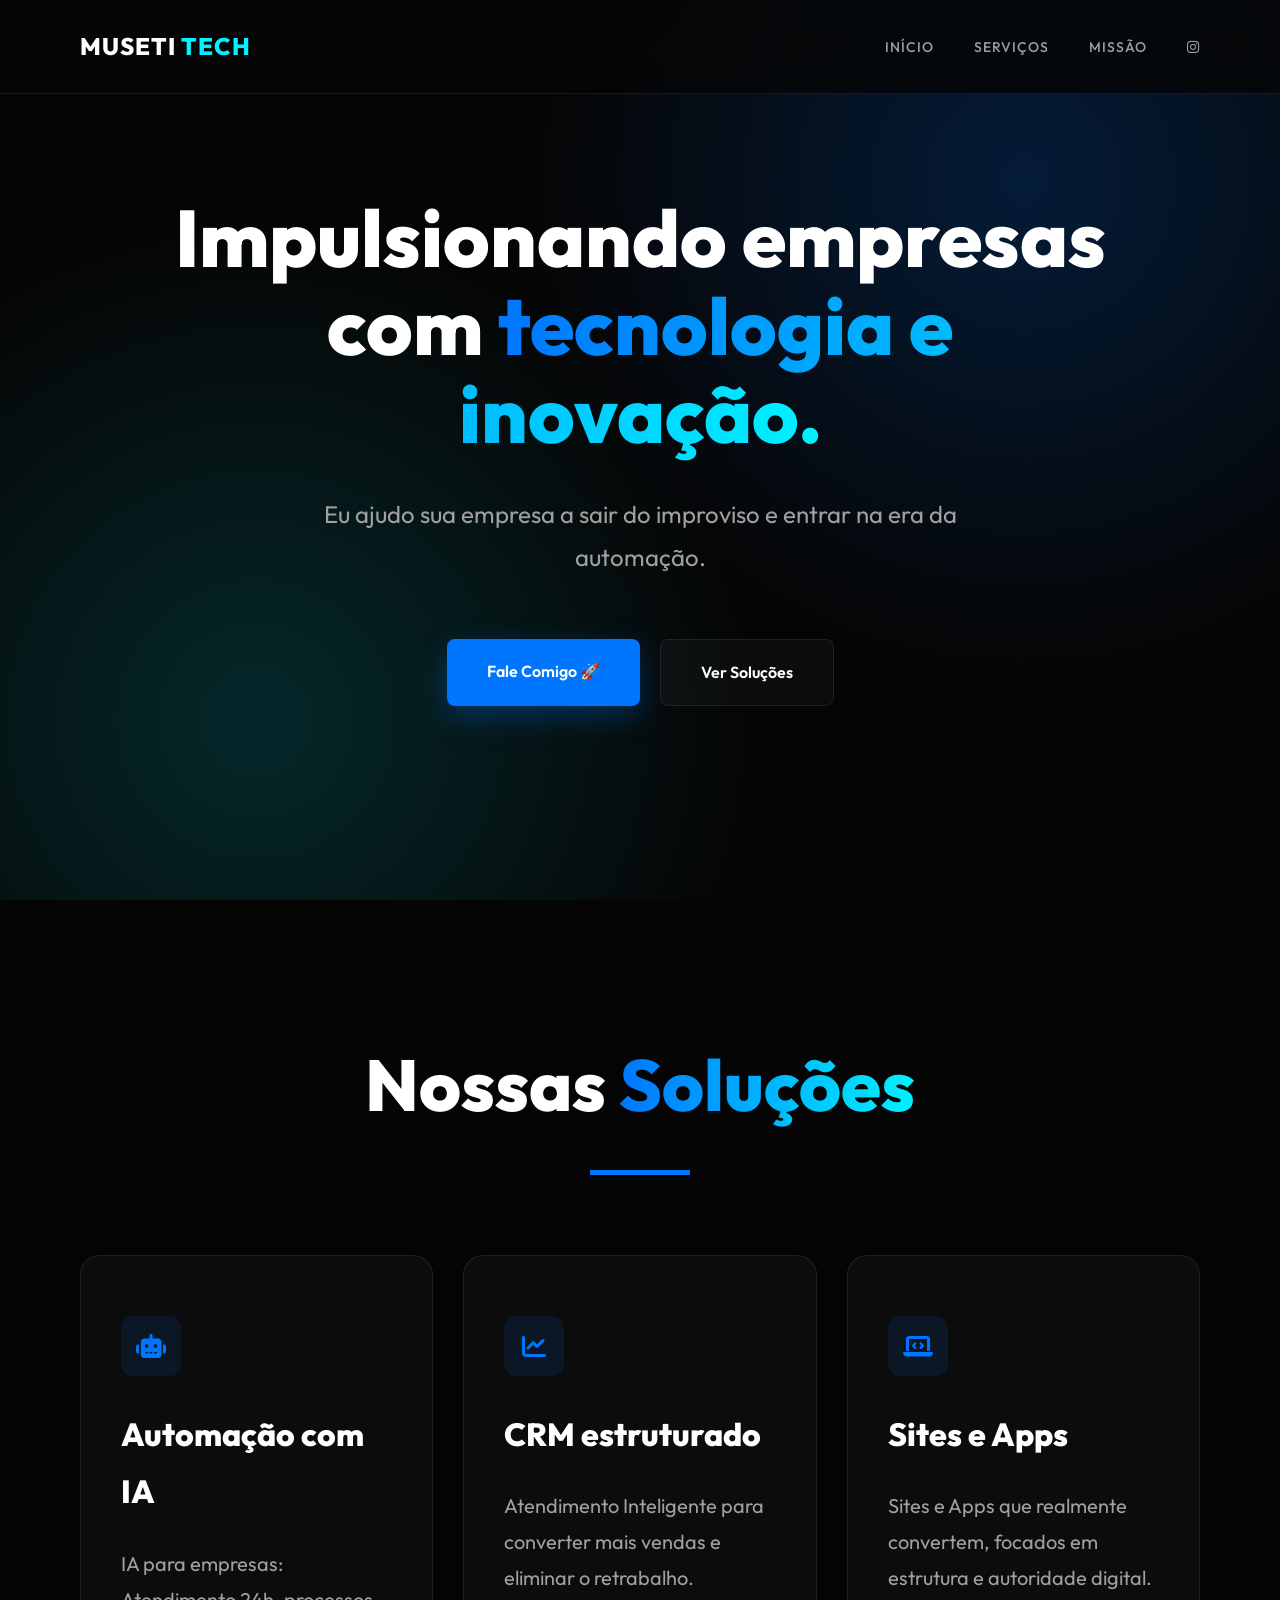
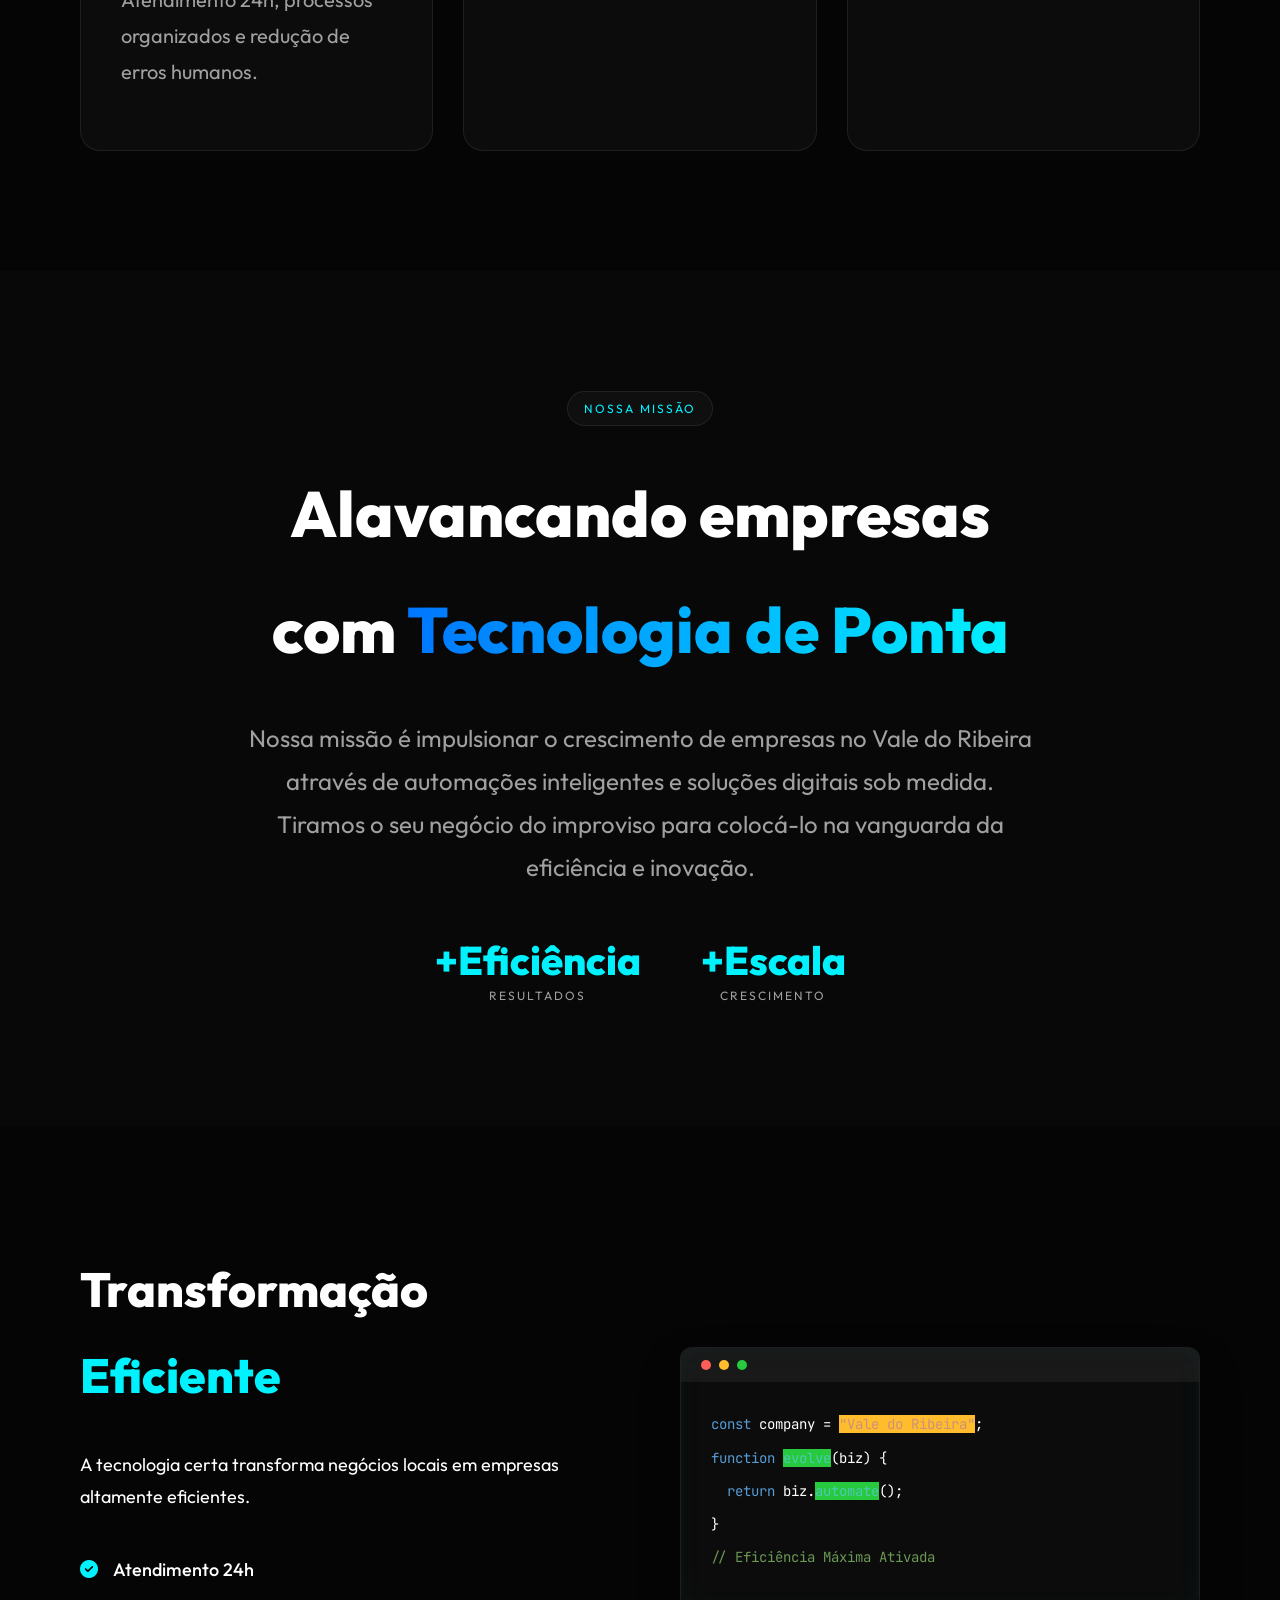
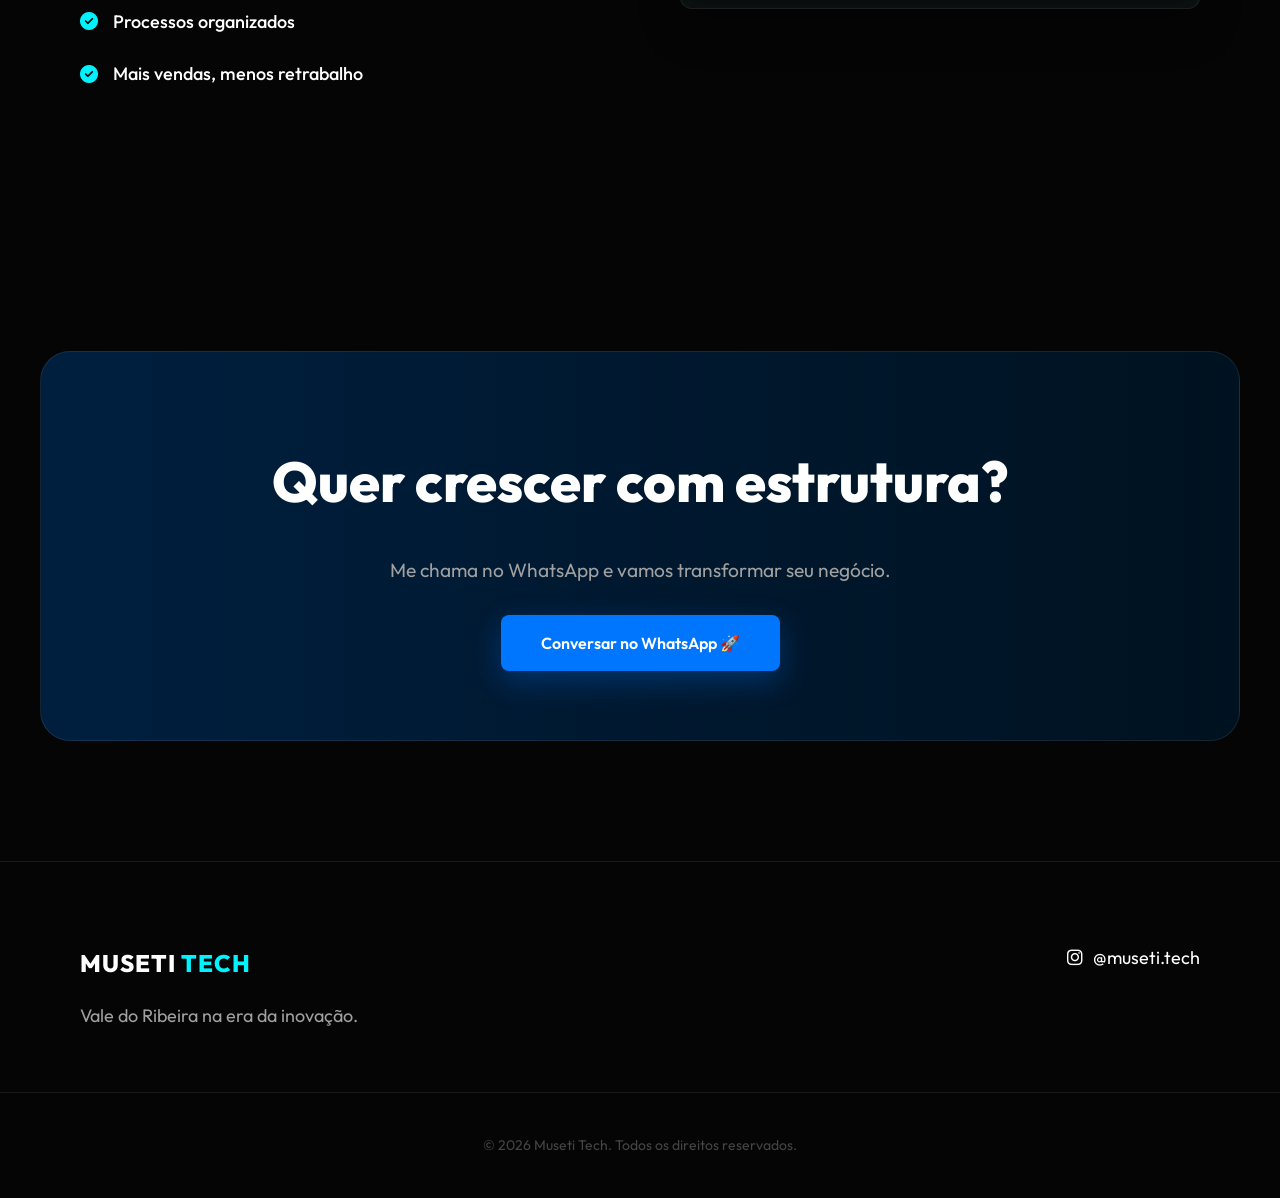
<file: index.html>
<!DOCTYPE html>
<html lang="pt-BR">
<head>
    <meta charset="UTF-8">
    <meta name="viewport" content="width=device-width, initial-scale=1.0">
    <title>Museti Tech | Automação e Inovação</title>
    <meta name="description" content="Automação com IA, CRM e Sites sob medida para empresas do Vale do Ribeira. Saia do improviso com a Museti Tech.">
    
    <!-- CSS -->
    <link rel="stylesheet" href="css/style.css">
    
    <!-- Fonts -->
    <link rel="preconnect" href="https://fonts.googleapis.com">
    <link rel="preconnect" href="https://fonts.gstatic.com" crossorigin>
    <link href="https://fonts.googleapis.com/css2?family=Outfit:wght@300;400;600;800&family=JetBrains+Mono:wght@400;700&display=swap" rel="stylesheet">
    
    <!-- Icons -->
    <link rel="stylesheet" href="https://cdnjs.cloudflare.com/ajax/libs/font-awesome/6.4.0/css/all.min.css">
</head>
<body>

    <nav class="navbar">
        <div class="container container-nav">
            <a href="#" class="logo">MUSETI <span class="accent">TECH</span></a>
            <div class="mobile-nav-toggle" id="mobile-toggle">
                <span class="bar"></span>
                <span class="bar"></span>
                <span class="bar"></span>
            </div>
            <ul class="nav-links">
                <li><a href="#inicio">Início</a></li>
                <li><a href="#servicos">Serviços</a></li>
                <li><a href="#missao">Missão</a></li>
                <li><a href="https://www.instagram.com/museti.tech/" class="btn-insta" target="_blank"><i class="fab fa-instagram"></i></a></li>
            </ul>
        </div>
    </nav>

    <main>
        <header id="inicio" class="hero">
            <video class="hero-video" autoplay muted loop playsinline poster="https://images.pexels.com/photos/3183183/pexels-photo-3183183.jpeg?auto=compress&cs=tinysrgb&w=1260&h=750&dpr=2">
                <source src="https://player.vimeo.com/external/494163956.hd.mp4?s=4327680516ed5d7f3ad5bf9001ae342a7844001a&profile_id=175" type="video/mp4">
            </video>
            <div class="hero-bg-overlay"></div>
            <div class="container hero-content text-center">
                <h1 class="fade-in">Impulsionando empresas com <span class="gradient-text">tecnologia e inovação.</span></h1>
                <p class="fade-in delay-200">Eu ajudo sua empresa a sair do improviso e entrar na era da automação.</p>
                <div class="hero-btns fade-in delay-600">
                    <a href="https://wa.me/5513997741911" class="btn btn-primary" target="_blank">Fale Comigo 🚀</a>
                    <a href="#servicos" class="btn btn-outline">Ver Soluções</a>
                </div>
            </div>
        </header>

        <section id="servicos" class="services section-padding">
            <div class="container">
                <div class="section-header text-center">
                    <h2 class="reveal">Nossas <span class="gradient-text">Soluções</span></h2>
                    <div class="line mx-auto"></div>
                </div>
                
                <div class="services-grid">
                    <article class="service-card reveal">
                        <div class="icon-box"><i class="fas fa-robot"></i></div>
                        <h3>Automação com IA</h3>
                        <p>IA para empresas: Atendimento 24h, processos organizados e redução de erros humanos.</p>
                    </article>
                    <article class="service-card reveal delay-200">
                        <div class="icon-box"><i class="fas fa-chart-line"></i></div>
                        <h3>CRM estruturado</h3>
                        <p>Atendimento Inteligente para converter mais vendas e eliminar o retrabalho.</p>
                    </article>
                    <article class="service-card reveal delay-400">
                        <div class="icon-box"><i class="fas fa-laptop-code"></i></div>
                        <h3>Sites e Apps</h3>
                        <p>Sites e Apps que realmente convertem, focados em estrutura e autoridade digital.</p>
                    </article>
                </div>
            </div>
        </section>

        <section id="missao" class="about section-padding bg-card-alt">
            <div class="container about-container text-center">
                <div class="about-content reveal">
                    <div class="badge">Nossa Missão</div>
                    <h2>Alavancando empresas com <span class="gradient-text">Tecnologia de Ponta</span></h2>
                    <p>Nossa missão é impulsionar o crescimento de empresas no Vale do Ribeira através de automações inteligentes e soluções digitais sob medida. Tiramos o seu negócio do improviso para colocá-lo na vanguarda da eficiência e inovação.</p>
                    <div class="bio-stats">
                        <div class="stat-item">
                            <span class="stat-num">+Eficiência</span>
                            <span class="stat-label">Resultados</span>
                        </div>
                        <div class="stat-item">
                            <span class="stat-num">+Escala</span>
                            <span class="stat-label">Crescimento</span>
                        </div>
                    </div>
                </div>
            </div>
        </section>

        <section id="eficiencia" class="mission section-padding">
            <div class="container mission-container">
                <div class="mission-text reveal">
                    <h2>Transformação <span class="accent">Eficiente</span></h2>
                    <p>A tecnologia certa transforma negócios locais em empresas altamente eficientes.</p>
                    <ul class="feature-list">
                        <li class="feature-item">
                            <i class="fas fa-check-circle"></i>
                            <span>Atendimento 24h</span>
                        </li>
                        <li class="feature-item">
                            <i class="fas fa-check-circle"></i>
                            <span>Processos organizados</span>
                        </li>
                        <li class="feature-item">
                            <i class="fas fa-check-circle"></i>
                            <span>Mais vendas, menos retrabalho</span>
                        </li>
                    </ul>
                </div>
                <div class="mission-visual reveal delay-200">
                    <div class="glass-card">
                        <div class="terminal-header">
                            <div class="dot red"></div>
                            <div class="dot yellow"></div>
                            <div class="dot green"></div>
                        </div>
                        <div class="terminal-body">
                            <p class="code-line"><span class="blue">const</span> company = <span class="yellow">"Vale do Ribeira"</span>;</p>
                            <p class="code-line"><span class="blue">function</span> <span class="green">evolve</span>(biz) {</p>
                            <p class="code-line">&nbsp;&nbsp;<span class="blue">return</span> biz.<span class="green">automate</span>();</p>
                            <p class="code-line">}</p>
                            <p class="code-line"><span class="comment">// Eficiência Máxima Ativada</span></p>
                        </div>
                    </div>
                </div>
            </div>
        </section>

        <article class="cta section-padding text-center">
            <div class="container cta-box reveal">
                <h2>Quer crescer com estrutura?</h2>
                <p>Me chama no WhatsApp e vamos transformar seu negócio.</p>
                <a href="https://wa.me/5513997741911" class="btn btn-primary large" target="_blank">Conversar no WhatsApp 🚀</a>
            </div>
        </article>
    </main>

    <footer>
        <div class="container footer-content">
            <div class="footer-left">
                <a href="#" class="logo">MUSETI <span class="accent">TECH</span></a>
                <p>Vale do Ribeira na era da inovação.</p>
            </div>
            <div class="footer-right">
                <a href="https://www.instagram.com/museti.tech/" target="_blank"><i class="fab fa-instagram"></i> @museti.tech</a>
            </div>
        </div>  
        <div class="footer-bottom">
            <p>&copy; 2026 Museti Tech. Todos os direitos reservados.</p>
        </div>
    </footer>

    <script src="js/main.js"></script>
</body>
</html>
</file>
<file: css/style.css>
/* 
========================================
   Museti Tech - Automação e Inovação
   Premium Theme: Tech Dark Mode
========================================
*/

:root {
    --bg-dark: #050505;
    --bg-card: #0c0c0c;
    --primary: #0076FF;
    --accent: #00F2FF;
    --text-main: #ffffff;
    --text-muted: #a0a0a0;
    --glass: rgba(255, 255, 255, 0.03);
    --glass-border: rgba(255, 255, 255, 0.08);
    
    --font-head: 'Outfit', sans-serif;
    --font-code: 'JetBrains Mono', monospace;
    
    --transition: all 0.5s cubic-bezier(0.16, 1, 0.3, 1);
}

/* Reset */
* {
    margin: 0;
    padding: 0;
    box-sizing: border-box;
    text-decoration: none;
    list-style: none;
}

html {
    scroll-behavior: smooth;
    background-color: var(--bg-dark);
}

body {
    font-family: var(--font-head);
    color: var(--text-main);
    line-height: 1.8;
    font-size: 18px;
    overflow-x: hidden;
}

.container {
    max-width: 1200px;
    margin: 0 auto;
    padding: 0 40px;
}

.section-padding {
    padding: 120px 0;
}

.text-center { text-align: center; }

/* Typography */
h1, h2, h3 {
    font-weight: 800;
}

.gradient-text {
    background: linear-gradient(90deg, var(--primary), var(--accent));
    background-clip: text;
    -webkit-background-clip: text;
    -webkit-text-fill-color: transparent;
}

.accent { color: var(--accent); }

/* Navbar */
.navbar {
    position: fixed;
    top: 0;
    width: 100%;
    padding: 25px 0;
    background: rgba(5, 5, 5, 0.8);
    backdrop-filter: blur(20px);
    z-index: 1000;
    border-bottom: 1px solid var(--glass-border);
}

.container-nav {
    display: flex;
    justify-content: space-between;
    align-items: center;
}

.logo {
    font-size: 24px;
    font-weight: 800;
    letter-spacing: 1px;
    color: var(--text-main);
}

.nav-links {
    display: flex;
    gap: 40px;
    align-items: center;
}

.nav-links a {
    color: var(--text-muted);
    font-size: 14px;
    font-weight: 500;
    text-transform: uppercase;
    letter-spacing: 1px;
    transition: var(--transition);
}

.nav-links a:hover {
    color: var(--accent);
}

.btn-insta {
    font-size: 20px;
}

/* Hero Section */
.hero {
    height: 100vh;
    width: 100%;
    position: relative;
    overflow: hidden;
    background-color: var(--bg-dark);
    display: flex;
    align-items: center;
    justify-content: center;
}

.hero-video {
    position: absolute;
    top: 0;
    left: 0;
    width: 100%;
    height: 100%;
    z-index: 1;
    object-fit: cover;
    filter: brightness(0.3) saturate(1.2);
    pointer-events: none;
}

.hero-bg-overlay {
    position: absolute;
    top: 0; 
    left: 0; 
    width: 100%; 
    height: 100%;
    background: radial-gradient(circle at 80% 20%, rgba(0, 118, 255, 0.2), transparent 40%),
                radial-gradient(circle at 20% 80%, rgba(0, 242, 255, 0.15), transparent 40%),
                linear-gradient(to bottom, rgba(5, 5, 5, 0.5), rgba(5, 5, 5, 0.8));
    z-index: 2;
}

.badge {
    display: inline-block;
    padding: 6px 16px;
    background: var(--glass);
    border: 1px solid var(--glass-border);
    border-radius: 100px;
    font-size: 12px;
    text-transform: uppercase;
    letter-spacing: 2px;
    color: var(--accent);
    margin-bottom: 30px;
}

.hero-content {
    position: relative;
    z-index: 10;
    width: 100%;
    pointer-events: all;
    display: flex;
    flex-direction: column;
    align-items: center;
    justify-content: center;
}

.hero h1 {
    font-size: 5rem;
    line-height: 1.1;
    max-width: 1000px;
    margin-bottom: 35px;
    opacity: 1;
}

.hero p {
    font-size: 1.5rem;
    color: var(--text-muted);
    max-width: 700px;
    margin-bottom: 60px;
}

.hero-btns {
    display: flex;
    gap: 20px;
}

/* Buttons */
.btn {
    padding: 18px 40px;
    border-radius: 8px;
    font-weight: 600;
    font-size: 16px;
    transition: var(--transition);
}

.btn-primary {
    background: var(--primary);
    color: white;
    box-shadow: 0 10px 30px rgba(0, 118, 255, 0.3);
}

.btn-primary:hover {
    background: var(--accent);
    transform: translateY(-5px) scale(1.05);
    box-shadow: 0 15px 40px rgba(0, 242, 255, 0.5);
    color: var(--bg-dark);
}

.btn-magnetic {
    transition: transform 0.3s cubic-bezier(0.23, 1, 0.32, 1);
}

.btn-outline {
    border: 1px solid var(--glass-border);
    color: var(--text-main);
    background: var(--glass);
    backdrop-filter: blur(10px);
}

.btn-outline:hover {
    background: var(--glass-border);
    border-color: var(--accent);
    transform: translateY(-5px);
}

/* Services Grid */
.section-header h2 {
    font-size: 4.5rem;
    margin-bottom: 20px;
}

.line {
    width: 100px;
    height: 5px;
    background: var(--primary);
    margin-bottom: 80px;
}

.mx-auto { margin-left: auto; margin-right: auto; }

.services-grid {
    display: grid;
    grid-template-columns: repeat(3, 1fr);
    gap: 30px;
}

.service-card {
    padding: 60px 40px;
    background: var(--bg-card);
    border: 1px solid var(--glass-border);
    border-radius: 20px;
    transition: var(--transition);
}

.service-card:hover {
    border-color: var(--primary);
    transform: translateY(-10px);
    background: linear-gradient(to bottom right, var(--bg-card), rgba(0, 118, 255, 0.05));
    box-shadow: 0 30px 60px rgba(0,0,0,0.4);
}

.icon-box {
    width: 60px;
    height: 60px;
    background: rgba(0, 118, 255, 0.1);
    display: flex;
    align-items: center;
    justify-content: center;
    border-radius: 12px;
    color: var(--primary);
    font-size: 24px;
    margin-bottom: 30px;
}

.service-card h3 {
    margin-bottom: 25px;
    font-size: 32px;
}

.service-card p {
    color: var(--text-muted);
    font-size: 20px;
}

/* Mission section */
.mission-container {
    display: grid;
    grid-template-columns: 1fr 1fr;
    gap: 80px;
    align-items: center;
}

.mission-text h2 {
    font-size: 3rem;
    margin-bottom: 30px;
}

.feature-list {
    margin-top: 40px;
}

.feature-item {
    display: flex;
    align-items: center;
    gap: 15px;
    margin-bottom: 20px;
    font-weight: 500;
}

.feature-item i {
    color: var(--accent);
}

.glass-card {
    background: rgba(255, 255, 255, 0.03);
    border: 1px solid var(--glass-border);
    border-radius: 12px;
    overflow: hidden;
    backdrop-filter: blur(15px);
    box-shadow: 0 20px 40px rgba(0, 0, 0, 0.3),
                inset 0 0 20px rgba(0, 242, 255, 0.05);
    transition: transform 0.1s ease-out;
}

.terminal-header {
    background: rgba(255, 255, 255, 0.05);
    padding: 12px 20px;
    display: flex;
    gap: 8px;
}

.dot { width: 10px; height: 10px; border-radius: 50%; }
.red { background: #ff5f56; }
.yellow { background: #ffbd2e; }
.green { background: #27c93f; }

.terminal-body {
    padding: 30px;
    font-family: var(--font-code);
    font-size: 14px;
}

.code-line { margin-bottom: 8px; }
.blue { color: #569cd6; }
.yellow { color: #ce9178; }
.green { color: #4ec9b0; }
.comment { color: #6a9955; }

/* CTA Box */
.cta-box {
    background: linear-gradient(to right, #001f3f, #001220);
    padding: 80px;
    border-radius: 30px;
    border: 1px solid var(--glass-border);
}

.cta-box h2 {
    font-size: 3.5rem;
    margin-bottom: 20px;
}

.cta-box p {
    font-size: 1.2rem;
    color: var(--text-muted);
    margin-bottom: 40px;
}

/* About Section Styles */
.bg-card-alt {
    background-color: #080808;
}

.about-container {
    display: flex;
    justify-content: center;
    text-align: center;
}

.about-content {
    max-width: 800px;
}

.about-content h2 {
    font-size: 4rem;
    margin-bottom: 30px;
}

.about-content p {
    font-size: 1.5rem;
    color: var(--text-muted);
    margin-bottom: 50px;
}

.bio-stats {
    display: flex;
    justify-content: center;
    gap: 60px;
}

.stat-item {
    display: flex;
    flex-direction: column;
}

.stat-num {
    font-size: 2.5rem;
    font-weight: 800;
    color: var(--accent);
    line-height: 1;
}

.stat-label {
    font-size: 12px;
    text-transform: uppercase;
    letter-spacing: 2px;
    color: var(--text-muted);
    margin-top: 5px;
}

/* Footer */
footer {
    border-top: 1px solid var(--glass-border);
    padding: 80px 0 40px;
}

.footer-content {
    display: flex;
    justify-content: space-between;
    margin-bottom: 60px;
}

.footer-left p {
    color: var(--text-muted);
    margin-top: 15px;
}

.footer-right a {
    color: var(--text-main);
    display: flex;
    align-items: center;
    gap: 10px;
    transition: var(--transition);
}

.footer-right a:hover {
    color: var(--accent);
}

.footer-bottom {
    text-align: center;
    padding-top: 40px;
    border-top: 1px solid var(--glass-border);
    color: #444;
    font-size: 14px;
}

/* Animations */
.fade-in {
    opacity: 0;
    transform: translateY(20px);
    animation: fadeIn 0.8s forwards;
}

@keyframes fadeIn {
    to { opacity: 1; transform: translateY(0); }
}

.delay-200 { animation-delay: 0.2s; }
.delay-400 { animation-delay: 0.4s; }
.delay-600 { animation-delay: 0.6s; }

.reveal {
    opacity: 0;
    transform: translateY(40px);
    transition: 1s var(--transition);
}

.reveal.visible {
    opacity: 1;
    transform: translateY(0);
}

/* Mobile Navigation Toggle */
.mobile-nav-toggle {
    display: none;
    flex-direction: column;
    gap: 6px;
    cursor: pointer;
    z-index: 1001;
}

.mobile-nav-toggle .bar {
    width: 30px;
    height: 2px;
    background-color: var(--text-main);
    transition: var(--transition);
}

/* Mobile Active State for Toggle */
.mobile-nav-toggle.active .bar:nth-child(1) {
    transform: translateY(8px) rotate(45deg);
}
.mobile-nav-toggle.active .bar:nth-child(2) {
    opacity: 0;
}
.mobile-nav-toggle.active .bar:nth-child(3) {
    transform: translateY(-8px) rotate(-45deg);
}

/* Responsive Styles */
@media (max-width: 992px) {
    .hero h1 { font-size: 3.5rem; }
    .section-header h2 { font-size: 3.5rem; }
    .about-content h2 { font-size: 3rem; }
    .cta-box h2 { font-size: 3rem; }
}

@media (max-width: 768px) {
    body { font-size: 16px; }
    
    .container { padding: 0 25px; }
    .section-padding { padding: 80px 0; }

    /* Navbar Mobile */
    .mobile-nav-toggle { display: flex; }
    
    .nav-links {
        position: fixed;
        top: 0;
        right: -100%;
        width: 80%;
        height: 100vh;
        background: rgba(8, 8, 8, 0.95);
        backdrop-filter: blur(20px);
        flex-direction: column;
        justify-content: center;
        gap: 30px;
        transition: var(--transition);
        z-index: 999;
        border-left: 1px solid var(--glass-border);
    }

    .nav-links.active {
        right: 0;
    }

    .nav-links a {
        font-size: 18px;
        letter-spacing: 2px;
    }

    /* Hero */
    .hero h1 { font-size: 2.8rem; }
    .hero p { font-size: 1.2rem; }
    .hero-btns { flex-direction: column; width: 100%; }
    .btn { width: 100%; text-align: center; }

    /* Services */
    .services-grid { grid-template-columns: 1fr; gap: 20px; }
    .section-header h2 { font-size: 2.8rem; }
    .service-card { padding: 40px 30px; }

    /* About */
    .about-content h2 { font-size: 2.5rem; }
    .bio-stats { gap: 30px; flex-wrap: wrap; }

    /* Mission */
    .mission-container { grid-template-columns: 1fr; gap: 40px; }
    .mission-text h2 { font-size: 2.5rem; }

    /* CTA */
    .cta-box { padding: 50px 30px; }
    .cta-box h2 { font-size: 2.2rem; }

    /* Footer */
    .footer-content { flex-direction: column; gap: 40px; text-align: center; }
    .footer-right a { justify-content: center; }
}

@media (max-width: 480px) {
    .hero h1 { font-size: 2.2rem; }
    .section-header h2 { font-size: 2.2rem; }
    .about-content h2 { font-size: 2rem; }
    .stat-num { font-size: 2rem; }
    .terminal-body { padding: 20px; font-size: 12px; }
}
</file>
